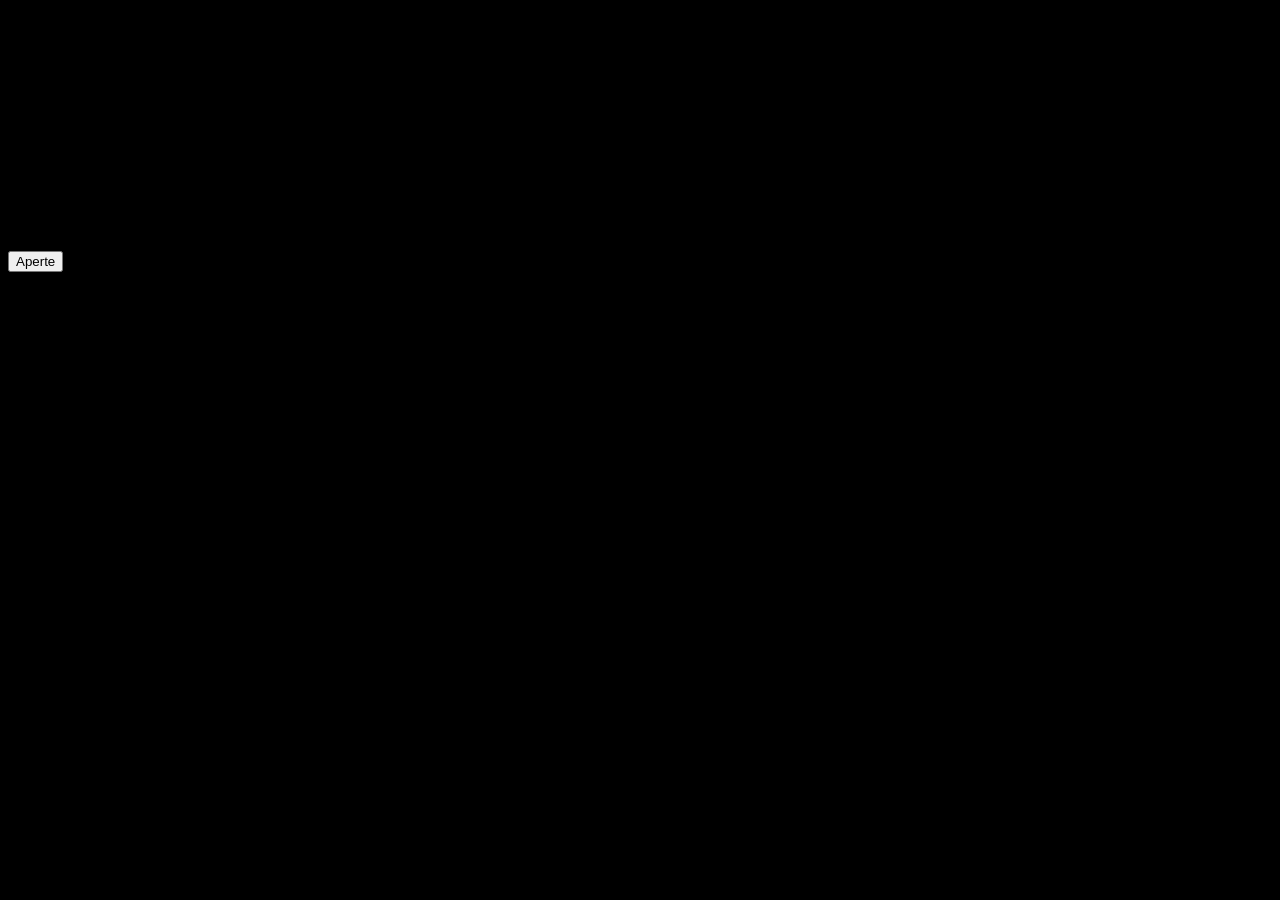
<file: Index.html>
<!DOCTYPE html>
<html>
<head>
  <title>Happy Birthday</title>
  <link rel="stylesheet" href="style.css">
</head>

<body>

  <div class="conteudo">

    <div class="cake">
      <div class="top"></div>
      <div class="middle"></div>
      <div class="bottom"></div>
      <div class="vela"></div>
    </div>

    <h1>Happy Birthday</h1>
    <p>Desejar um feliz aniversário cheio de alegria e felicidade!</p>

    <button onclick="explodir()">Aperte</button>

  </div>

  <div class="confetti-container"></div>

  <audio id="musica" loop>
  <source src="audio/audio.mp4" type="audio/mpeg">
</audio>

  <script src="script.js"></script>
</body>
</html>
</file>
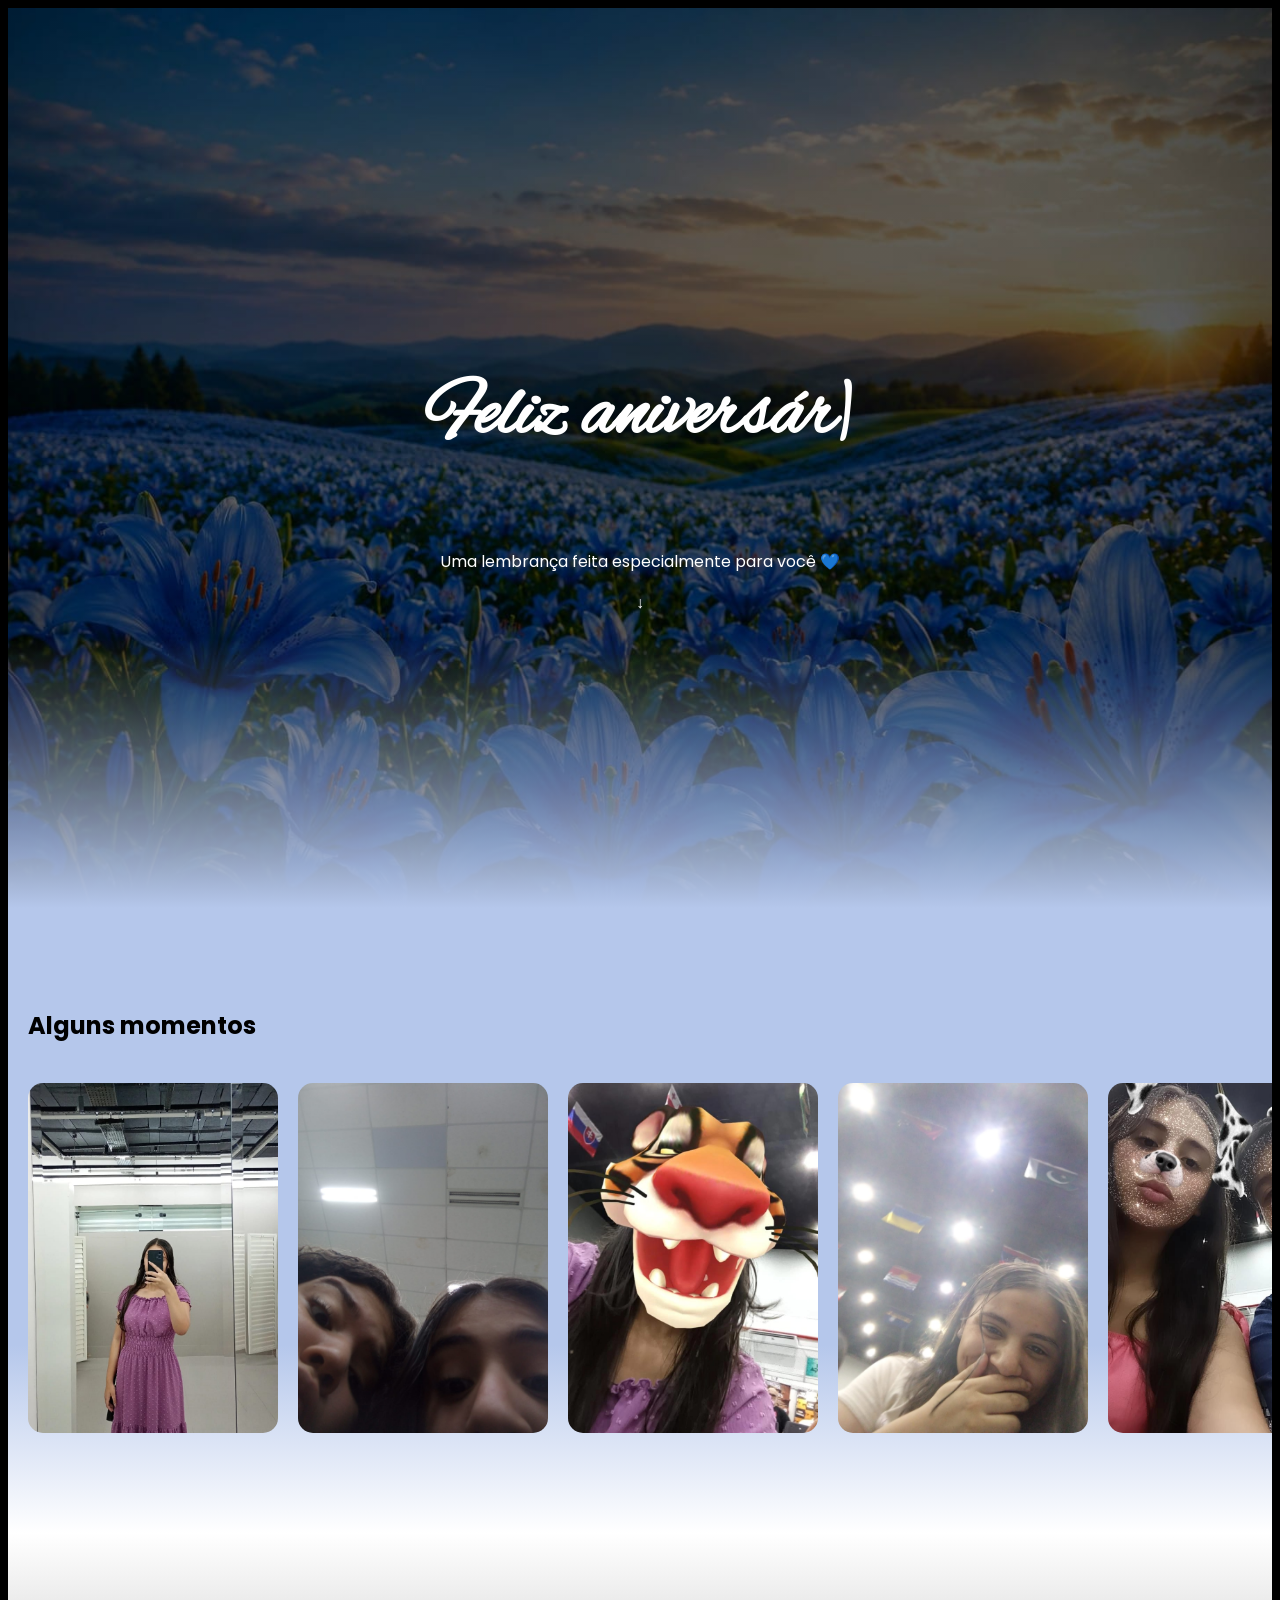
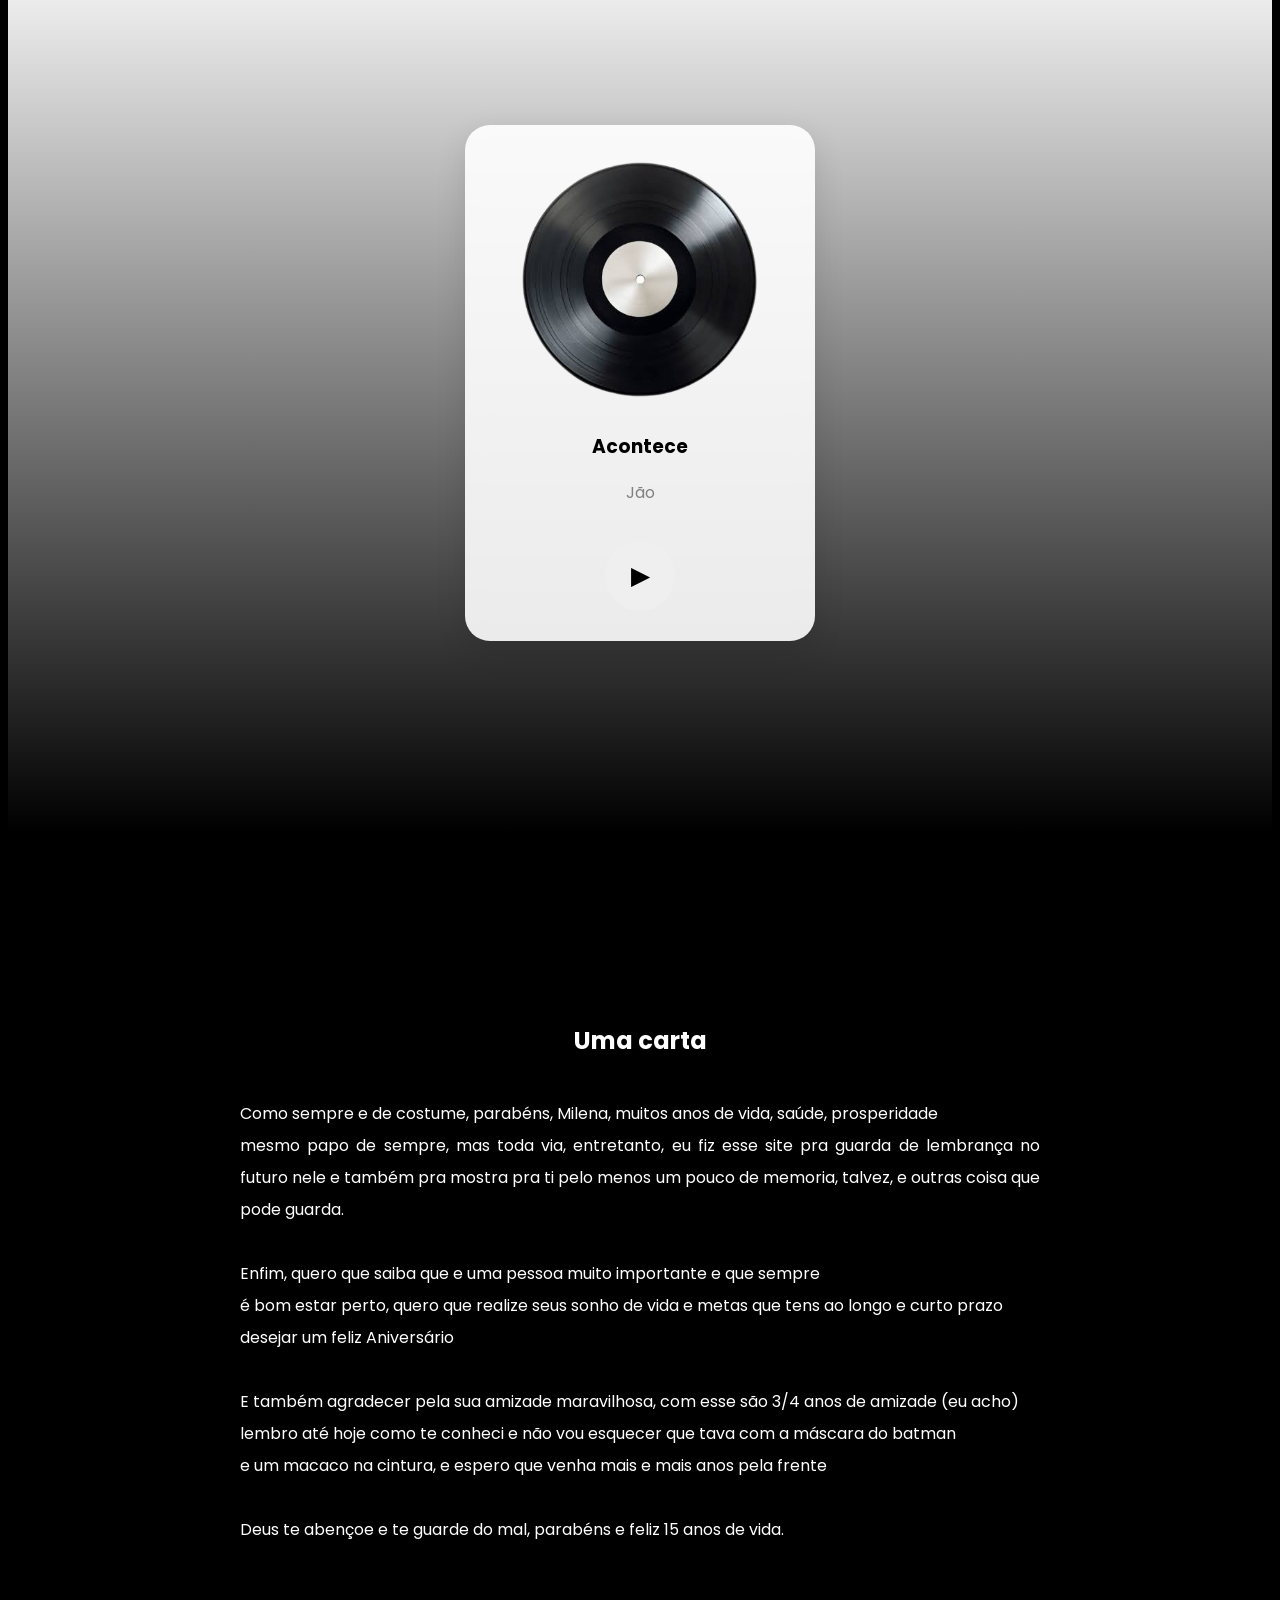
<file: index.html>
<!DOCTYPE html>
<html lang="pt-BR">

<head>
    <meta charset="UTF-8">
    <meta name="viewport" content="width=device-width, initial-scale=1.0">

    <title>Feliz Aniversário, Milena</title>

    <link rel="stylesheet" href="style.css">
</head>

<body>

    <main>

        <!-- HERO -->
        <section id="hero">

            <h1 id="titulo"></h1>

            <p class="hidden">
                Uma lembrança feita especialmente para você 💙
            </p>

            <div class="seta">
                ↓
            </div>

        </section>


        <!-- GALERIA -->
        <section id="galeria" class="hidden">

            <h2>Alguns momentos</h2>

            <div class="carrossel">

                <img src="img/foto01.jpeg" alt="">
                <img src="img/foto02.jpeg" alt="">
                <img src="img/foto03.jpeg" alt="">
                <img src="img/foto04.jpeg" alt="">
                <img src="img/foto05.jpeg" alt="">
                <img src="img/foto06.jpeg" alt="">
                <img src="img/foto07.jpeg" alt="">
                <img src="img/foto08.jpeg" alt="">
                <img src="img/foto09.jpeg" alt="">
                <img src="img/foto10.jpeg" alt="">

            </div>

        </section>


        <!-- MÚSICA -->
        <section id="musica" class="hidden">

            <div class="player">

                <img id="capa" src="img/vinil.png" alt="Capa da música">

                <h3>Acontece</h3>

                <p>Jão</p>

                <button id="play">
                    ▶
                </button>

                <audio id="audio">
                    <source src="audio/musica.mp3" type="audio/mpeg">
                </audio>

            </div>

        </section>


        <!-- CARTA -->
        <section id="carta">

            <div class="container-carta hidden">

                <h2>Uma carta</h2>

                <p>
                    Como sempre e de costume, parabéns, Milena, muitos anos de vida, saúde, prosperidade<br>
                    mesmo papo de sempre, mas toda via, entretanto, eu fiz esse site pra guarda de lembrança no futuro
                    nele
                    e também pra mostra pra ti pelo menos um pouco de memoria, talvez, e outras coisa que pode
                    guarda.<br>
                    <br>

                    Enfim, quero que saiba que e uma pessoa muito importante e que sempre<br>
                    é bom estar perto, quero que realize seus sonho de vida e metas que tens ao longo e curto prazo<br>
                    desejar um feliz Aniversário<br>
                    <br>

                    E também agradecer pela sua amizade maravilhosa, com esse são 3/4 anos de amizade (eu acho)<br>
                    lembro até hoje como te conheci e não vou esquecer que tava com a máscara do batman<br>
                    e um macaco na cintura, e espero que venha mais e mais anos pela frente<br>
                    <br>

                    Deus te abençoe e te guarde do mal, parabéns e feliz 15 anos de vida.
                </p>

            </div>

        </section>

    </main>

    <script src="script.js"></script>

</body>

</html>
</file>
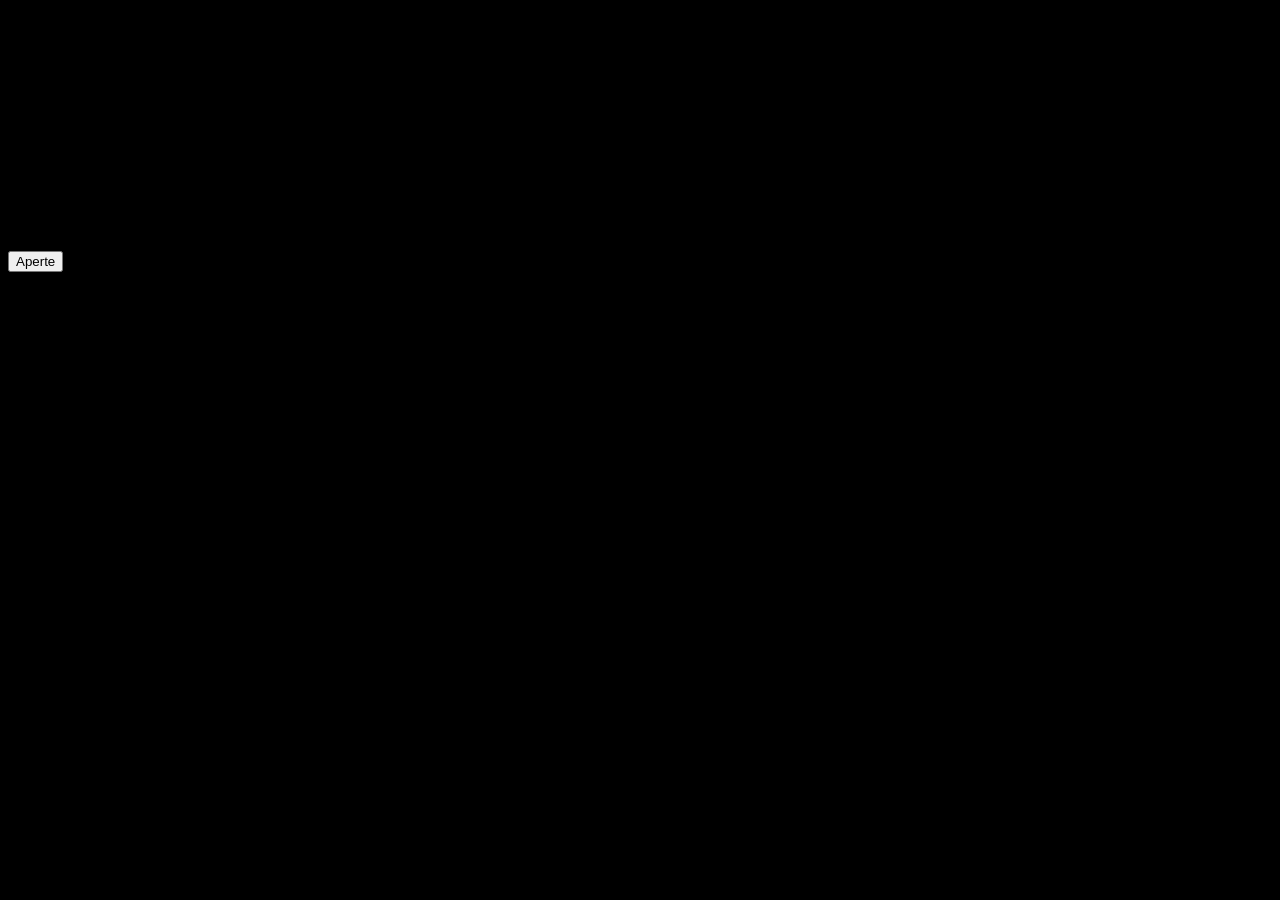
<file: Teste.html>
<!DOCTYPE html>
<html>
<head>
  <title>Happy Birthday</title>
  <link rel="stylesheet" href="style.css">
  <html lang="pt-BR">
</head>

<body>

  <div class="conteudo">

    <div class="cake">
      <div class="top"></div>
      <div class="middle"></div>
      <div class="bottom"></div>
      <div class="vela"></div>
    </div>

    <h1>Happy Birthday</h1>
    <p>Desejar um feliz aniversário cheio de alegria e felicidade!</p>

    <button onclick="explodir()">Aperte</button>

  </div>

  <div class="confetti-container"></div>

  <audio id="musica" loop>
  <source src="audio/audio.mp4" type="audio/mpeg">
</audio>

  <script src="script.js"></script>
</body>
</html>
</file>
<file: style.css>
/* ===========================
   FONTES
=========================== */

@import url('https://fonts.googleapis.com/css2?family=Playfair+Display:wght@400;600;700&family=Poppins:wght@300;400;500;600;700&display=swap');

@import url('https://fonts.googleapis.com/css2?family=Alex+Brush&display=swap');


/* ===========================
   GERAL
=========================== */

* {
    margin: 1;
    padding: 1;
    box-sizing: border-box;
}

html {
    scroll-behavior: smooth;
}

body {
    font-family: "Poppins", sans-serif;
    overflow-x: hidden;
    background: #000;
}

h1 {
    font-family: "Alex Brush", cursive;
    font-size: 5rem;
}

h2,
h3 {
    font-family: "Poppins", sans-serif;
}


/* ===========================
   HERO
=========================== */

#hero {
    min-height: 100vh;

    background:
        linear-gradient(
            to bottom,
            rgba(0, 0, 0, .25) 70%,
            #B5C7EB 100%
        ),
        url("img/lirios.jpeg");

    background-size: cover;
    background-position: center;
    background-repeat: no-repeat;

    display: flex;
    justify-content: center;
    align-items: center;
    flex-direction: column;

    color: white;
    text-align: center;
}


/* ===========================
   GALERIA
=========================== */

#galeria {
    padding: 80px 0;

    background: linear-gradient(
        to bottom,
        #B5C7EB 70%,
        #FFFFFF
    );
}

#galeria h2 {
    padding-left: 20px;
}

.carrossel {

    display: flex;

    gap: 20px;

    overflow-x: hidden;

    padding: 20px;

    scrollbar-width: none;

    cursor: grab;

    user-select: none;

    touch-action: pan-y;
}

.carrossel:active {
    cursor: grabbing;
}

.carrossel::-webkit-scrollbar {
    display: none;
}

.carrossel img {

    width: 250px;

    height: 350px;

    object-fit: cover;

    border-radius: 15px;

    flex-shrink: 0;

    pointer-events: none;

    transition: .4s ease;
}


/* ===========================
   MÚSICA
=========================== */

#musica {

    min-height: 100vh;

    background:
        linear-gradient(
            to bottom,
            #FFFFFF,
            #000000
        );

    display: flex;

    justify-content: center;

    align-items: center;
}

.player {

    width: 350px;

    padding: 30px;

    border-radius: 25px;

    background: rgba(255, 255, 255, .9);

    backdrop-filter: blur(10px);

    text-align: center;

    box-shadow: 0 10px 30px rgba(0, 0, 0, .12);
}

.player img {

    width: 250px;

    height: 250px;

    object-fit: cover;

    border-radius: 20px;
}

.player h3 {
    margin-top: 20px;
}

.player p {
    color: gray;
}

#play {

    margin-top: 20px;

    width: 70px;

    height: 70px;

    border: none;

    border-radius: 50%;

    cursor: pointer;

    font-size: 25px;
}


/* ===========================
   CARTA
=========================== */

#carta {

    min-height: 100vh;

    background: #000;

    color: #fff;

    display: flex;

    justify-content: center;

    align-items: center;
}

.container-carta {

    width: 80%;

    max-width: 800px;
}

.container-carta h2 {

    margin-bottom: 40px;

    text-align: center;
}

.container-carta p {

    line-height: 2;

    text-align: justify;
}


/* ===========================
   ANIMAÇÕES
=========================== */

.hidden {

    opacity: 0;

    transform: translateY(70px);

    transition: .8s;
}

.show {

    opacity: 1;

    transform: translateY(0);
}


/* ===========================
   PLAYER GIRANDO
=========================== */

.tocando {

    animation: girar 8s linear infinite;
}

@keyframes girar {

    from {
        transform: rotate(0deg);
    }

    to {
        transform: rotate(360deg);
    }
}


/* ===========================
   SETA
=========================== */

.seta {

    animation: seta 1.5s infinite;
}

@keyframes seta {

    50% {
        transform: translateY(10px);
    }
}


/* ===========================
   TEXTO DIGITANDO
=========================== */

#titulo::after {

    content: "|";

    animation: piscar .8s infinite;
}

@keyframes piscar {

    50% {
        opacity: 0;
    }
}
</file>
